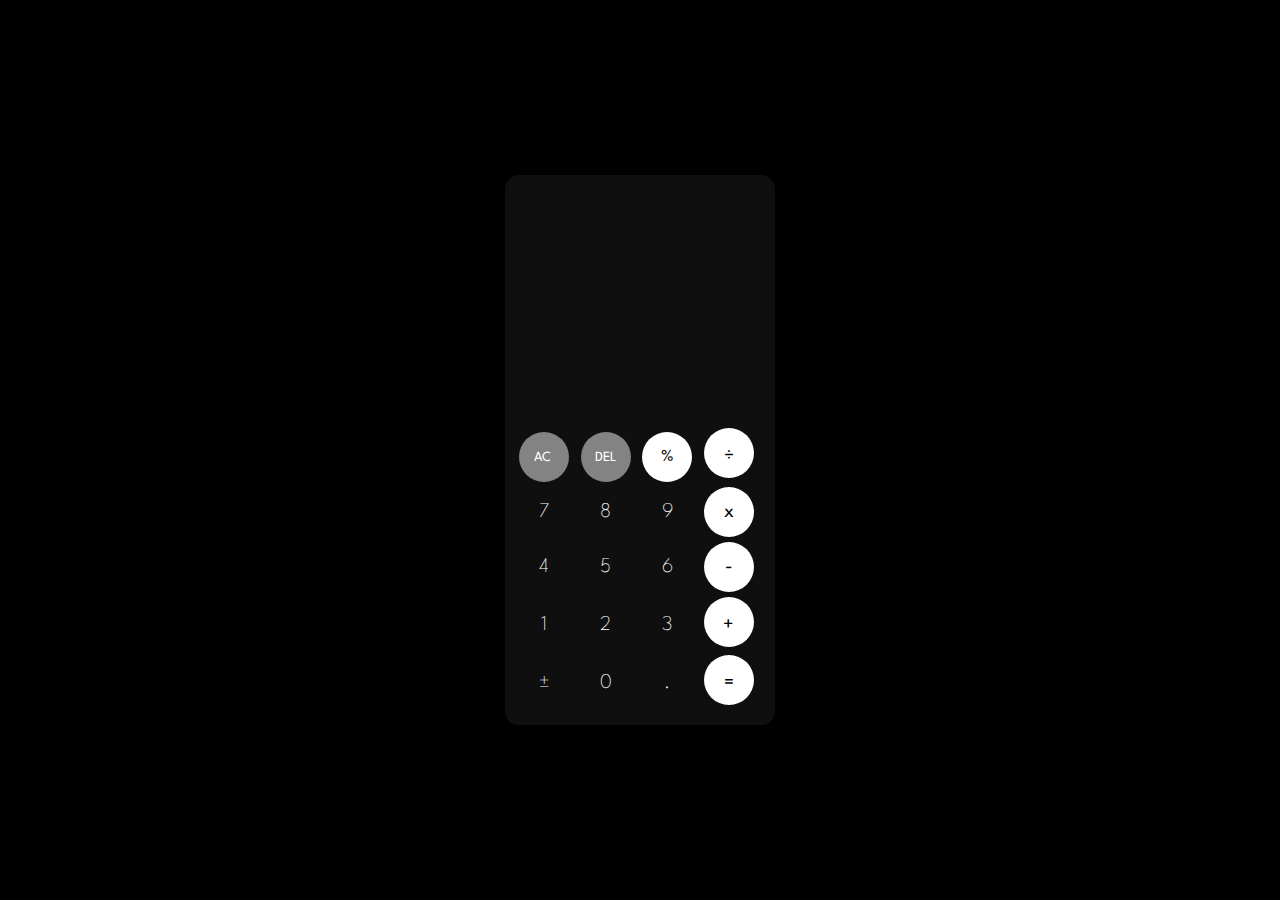
<file: index.html>
<!DOCTYPE html>
<html lang="en">
<head>
    <meta charset="UTF-8">
    <meta http-equiv="X-UA-Compatible" content="IE=edge">
    <meta name="viewport" content="width=device-width, initial-scale=1.0">
    <title>iOS Calculator</title>
    <link rel="stylesheet" href="./calc.css">
    <link rel="shortcut icon" href="#">
    <link rel="manifest" href="./manifest.webmanifest">
</head>
<body class="calc-container">
        <div class="clock">
            <p class="time">
                
            </p>
        </div>

        <div class="screen">
            <div class="operations" id="calc-operations">
                
            </div>
            <div class="result" id="calc-result">
                
            </div>
        </div>

        <div class="keys">
           <div class="container">
            <button data-reset class="reset" id="clear-screen">AC</button>
            <button data-delete class="del" id="delete">DEL</button>
            <button data-operator class="operator perc" id="per">%</button>
            <button data-operator class="operator div" id="divide">÷</button>
            <button class='numbers'data-numbers>7</button>
            <button class='numbers'data-numbers>8</button>
            <button class='numbers'data-numbers>9</button>
            <button data-operator class="operator mul" id="multiply">x</button>
            <button class='numbers'data-numbers>4</button>
            <button class='numbers'data-numbers>5</button>
            <button class='numbers'data-numbers>6</button>
            <button data-operator class="operator" id="minus">-</button>
            <button class='numbers'data-numbers>1</button>
            <button class='numbers'data-numbers>2</button>
            <button class='numbers'data-numbers>3</button>
            <button data-operator class="operator plus" id="add">+</button>
            <button data-operator class="operator plus-min">±</button>
            <button class='numbers'data-numbers>0</button>
            <button data-operator class="operator dot" id="point">.</button>
            <button data-equal class="operator equal" id="equal">=</button>
           </div>
        </div>
        <script src="./calc.js"></script>
</body>
</html>
</file>
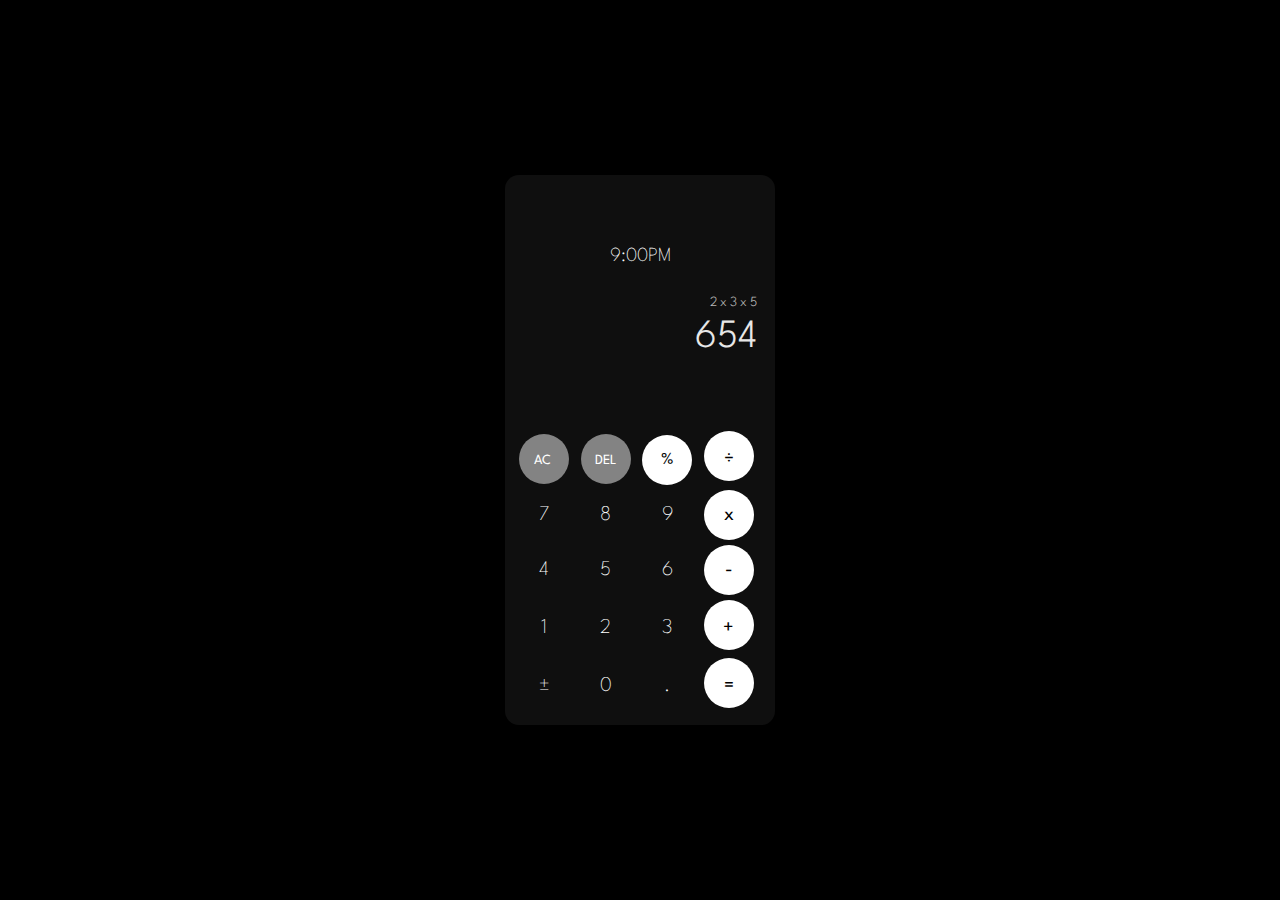
<file: calc.html>
<!DOCTYPE html>
<html lang="en">
<head>
    <meta charset="UTF-8">
    <meta http-equiv="X-UA-Compatible" content="IE=edge">
    <meta name="viewport" content="width=device-width, initial-scale=1.0">
    <title>iOS Calculator</title>
    <link rel="stylesheet" href="./calc.css">
</head>
<body>
    <div class="calc-container">
        <div class="clock">
            <p class="time">
                9:00PM
            </p>
        </div>

        <div class="screen">
            <div class="operations" id="calc-operations">
                2 x 3 x 5
            </div>
            <div class="result" id="calc-result">
                654
            </div>
        </div>

        <div class="keys">
           <div class="container">
            <button data-reset class="reset">AC</button>
            <button data-delete class="del">DEL</button>
            <button data-operator class="operator perc">%</button>
            <button data-operator class="operator div">÷</button>
            <button class='numbers'data-numbers>7</button>
            <button class='numbers'data-numbers>8</button>
            <button class='numbers'data-numbers>9</button>
            <button data-operator class="operator">x</button>
            <button class='numbers'data-numbers>4</button>
            <button class='numbers'data-numbers>5</button>
            <button class='numbers'data-numbers>6</button>
            <button data-operator class="operator">-</button>
            <button class='numbers'data-numbers>1</button>
            <button class='numbers'data-numbers>2</button>
            <button class='numbers'data-numbers>3</button>
            <button data-operator class="operator plus">+</button>
            <button data-operator class="operator plus-min">±</button>
            <button class='numbers'data-numbers>0</button>
            <button data-operator class="operator dot">.</button>
            <button data-equal class="operator equal">=</button>
           </div>
        </div>
    </div>
</body>
</html>
</file>
<file: calc.css>
@import url('https://fonts.googleapis.com/css2?family=Quicksand&family=Rubik:wght@300&family=Spartan:wght@100;200;300&display=swap');

*, *::before, *::after {
    padding: 0;
    margin: 0;
    box-sizing: border-box;
    font-size: 62.5%;
    border: none;
    outline: none;
    background: none;
}

html {
    width: 100%;
    height: 100vh;
    display: flex;
    justify-content: center;
    align-items: center;
    background-color: black;
}



.calc-container {
    /* min-width: 360px; */
    height: 55rem;
    /* border: 1px solid white; */
    width: 27rem;
    border-radius: 1.4rem;
    background-color: #0f0f0f;
    padding: .7rem .8rem;
    display: flex;
    flex-direction: column;
    justify-content: space-between;
    position: relative;
}

.calc-container .clock {
    /* border: 1px solid red; */
    height: 5rem;
    /* background-color: #fff; */
    display: flex;
    justify-content: center;
    align-items: center;
    margin-top: 5rem;
}

.calc-container .clock .time {
    font-family: 'Spartan';
    font-size: 2rem;
    color: #fff;
    font-weight: 100;
}

.calc-container .screen {
    /* border: 1px solid black; */
    width: 100%;
    height: 15rem;
    /* background-color: #fff; */
    display: flex;
    flex-direction: column;
    justify-content: center;
    align-items: flex-end;
    padding-right: 1rem;
    position: relative;
    top: 2rem;
}

.calc-container .screen .operations {
    font-size: 1.4rem;
    font-family: 'Spartan';
    font-weight: 300;
    color: rgb(184, 184, 184);
    margin-bottom: 1rem;
}

.calc-container .screen .result {
    font-size: 4rem;
    font-family: 'Spartan';
    font-weight: 300;
    color: rgb(231, 231, 231);
    margin-bottom: 10rem;
}

.calc-container .keys {
    /* border: 1px solid #fff; */
    height: 55%;
    border-radius: 1rem;
    /* background-color: crimson; */
    display: flex;
    justify-content: center;
    align-items: center;
}

.calc-container .keys button{
    width: 50px;
    height: 50px;
    background-color: #fff;
    border-radius: 50%;
    color: black;
    text-align: center;
    margin-bottom: .5rem;
    border: none;
    margin-right: 1rem;
}

.calc-container .keys button:hover {
    cursor: pointer;
}

.calc-container .keys .numbers {
    background: none;
    color: #fff;
    font-size: 2.1rem;
    font-family: 'Spartan';
    font-weight: 100;
    transition: 200ms;
}

.calc-container .keys .numbers:hover,
.calc-container .keys .operator.plus-min:hover,
.calc-container .keys .operator.dot:hover {
    background-color: rgb(66, 66, 66);
}

.calc-container .keys .operator {
    font-family: 'Spartan';
    font-size: 2rem;
    font-weight: 400;
    color: rgb(4, 88, 4, 88, 4);
}

.calc-container .keys .operator.perc {
    font-size: 1.7rem;
}

.calc-container .keys .operator.plus,
.calc-container .keys .operator.div,
.calc-container .keys .operator.equal {
    padding-top: .6rem;
}

.calc-container .keys .container {
    height: 100%;
    width: 100%;
    /* background-color: yellow; */
    padding-left: .6rem;
}

/* .calc-container .keys .operator.mul {
    font-size: 6rem;
    padding-top: 25px;
} */

.calc-container .keys .operator.plus-min,
.calc-container .keys .operator.dot {
    background: none;
    color: #fff;
    font-weight: 100;
}

.calc-container .keys .del,
.calc-container .keys .reset {
    background-color: rgb(131, 131, 131);
    font-size: 1.4rem;
    font-weight: 400;
    font-family: 'Spartan';
    color: #fff;
    padding-top: .2rem;
}

.calc-container .keys .reset {
    padding-right: .3rem;
}
.calc-container .keys .del,
.calc-container .keys .reset {
    background-color: rgb(131, 131, 131);
    font-size: 1.4rem;
    font-weight: 400;
    font-family: 'Spartan';
    color: #fff;
    padding-top: .2rem;
}

.calc-container .keys .reset {
    padding-right: .3rem;
}

@media screen and (max-width: 763px) {
    .calc-container {
        height: 100%;
        width: 100%;
        border-radius: 0% !important;
    }


    .calc-container .keys{
        height: 55%;
    }

    .calc-container .keys button{
        width: 65px;
        height: 65px;
        margin-bottom: .8rem;
        border: none;
        margin-right: 1.2rem;
        
    }

    .calc-container .keys .container {
        height: 100%;
        width: 100%;
        /* background-color: yellow; */
        padding-left: 1.8rem;
        padding-top: 1.6rem;
    }
}

@media screen and (max-width: 415px) {

    html {
        height: 846px;
    }
    .calc-container {
        height: 100%;
        width: 100%;
        border-radius: 0% !important;
    }


    .calc-container .keys{
        height: 60%;
    }

    .calc-container .keys button{
        width: 75px;
        height: 75px;
        margin-bottom: 1.2rem;
        border: none;
        margin-right: 1.4rem;
    }

    .calc-container .keys .container {
        height: 100%;
        width: 100%;

        /* background-color: yellow; */
        padding-left: 1.8rem;
        /* padding-top: 1.2rem; */
    }

    .calc-container .screen .operations {
        font-size: 2rem;
    }

    .calc-container .screen .result {
        font-size: 6.3rem;
        margin-top: 5rem;
    }
}

@media screen and (max-width: 361px) {

    html {
        height: 640px;
    }
    .calc-container {
        height: 100%;
        width: 100%;
        border-radius: 0% !important;
    }


    .calc-container .keys{
        height: 65%;
    }

    .calc-container .keys button{
        width: 65px;
        height: 65px;
        margin-bottom: .8rem;
        border: none;
        margin-right: 1.2rem;
    }

    .calc-container .keys .container {
        height: 100%;
        width: 100%;

        /* background-color: yellow; */
        padding-left: 1.8rem;
        /* padding-top: 1.2rem; */
    }
}
</file>
